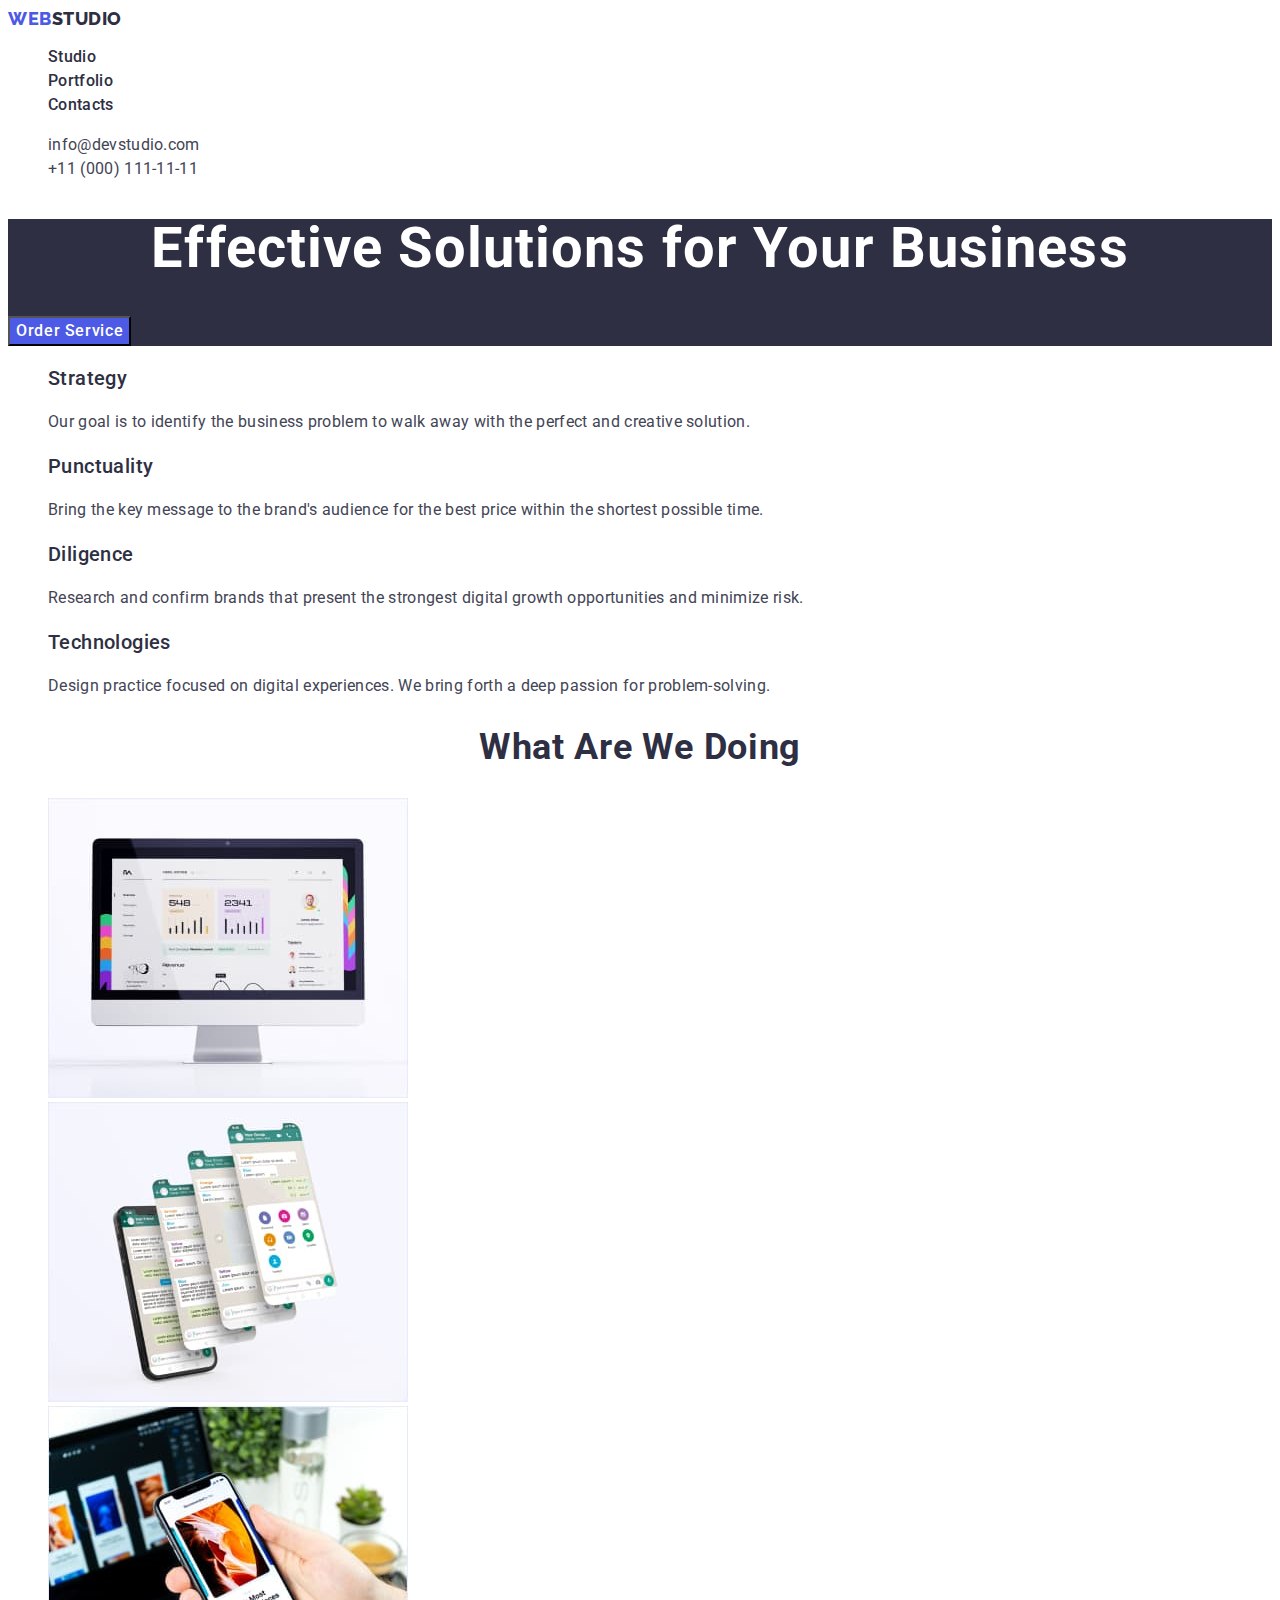
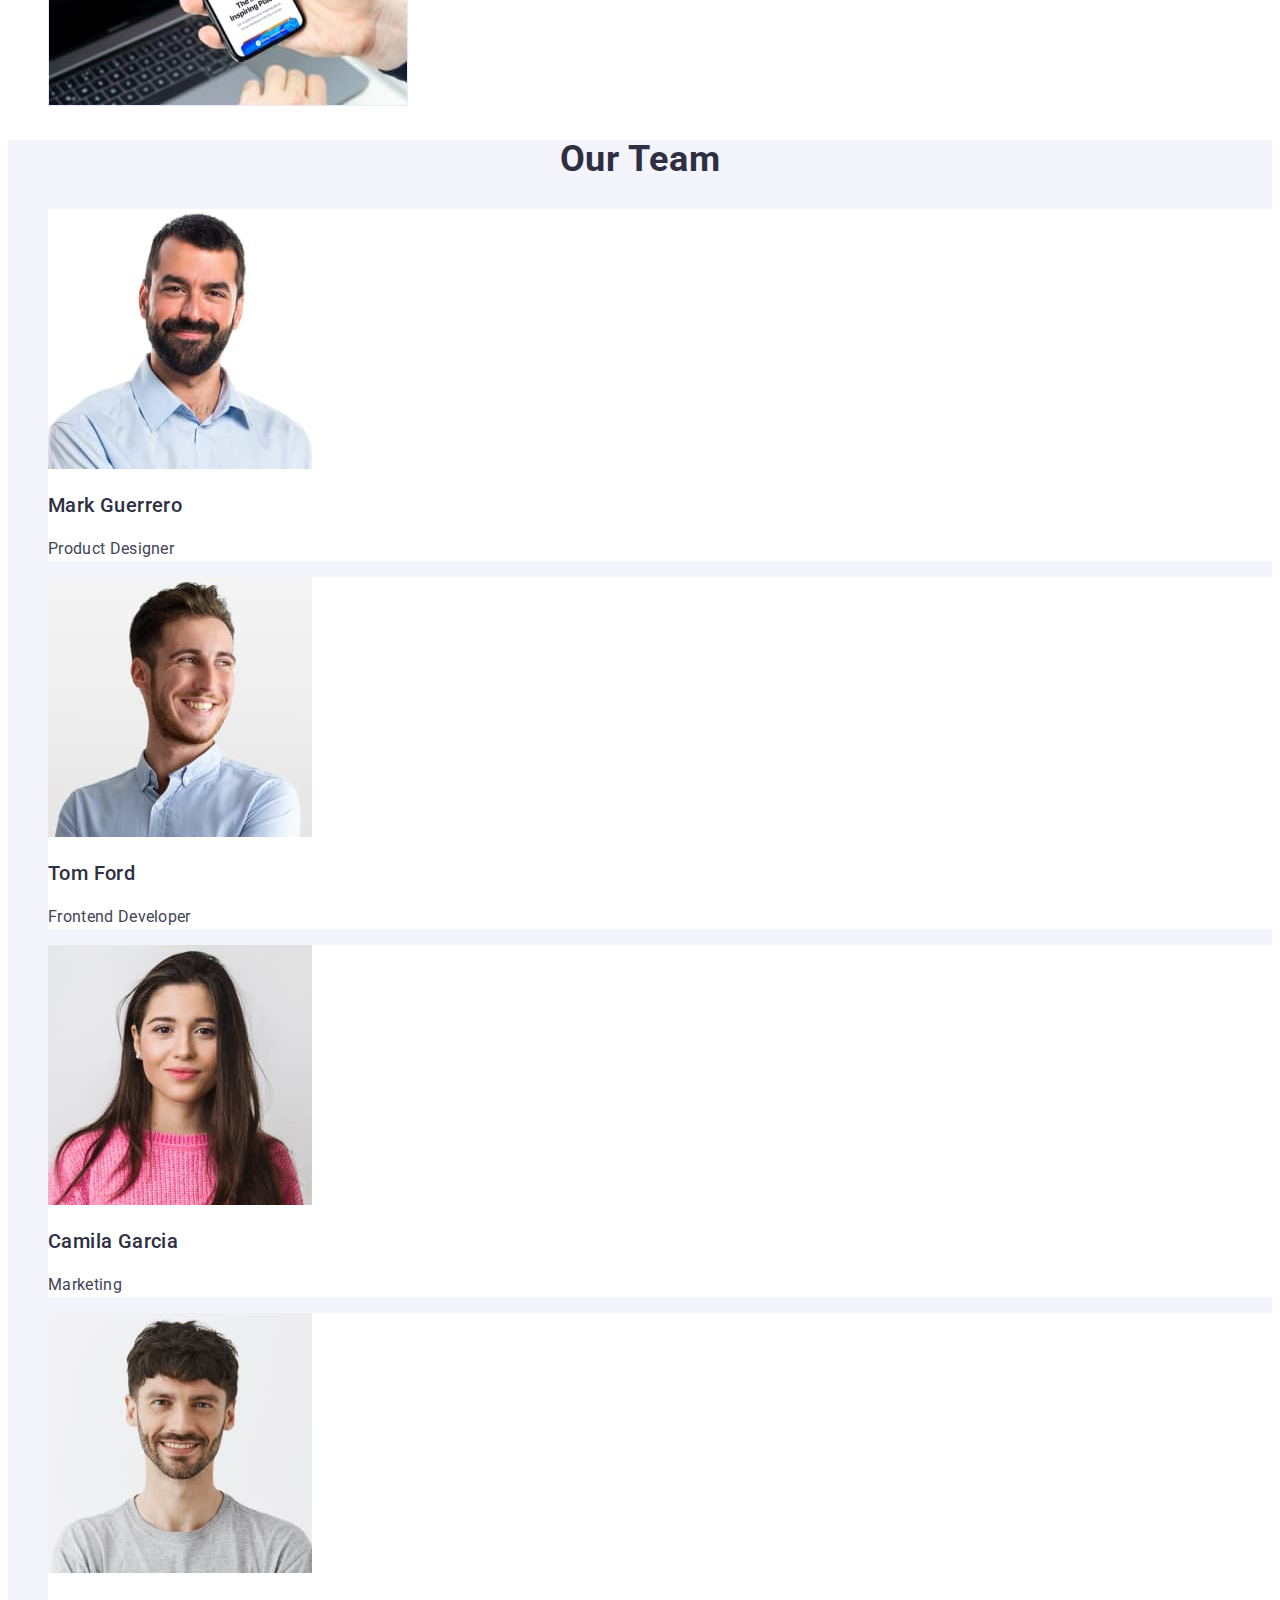
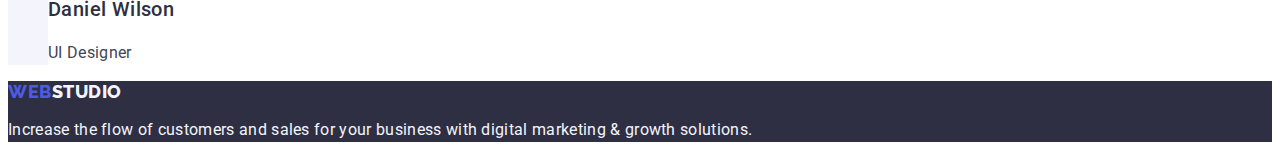
<file: index.html>
<!DOCTYPE html>
<html lang="en">
  <head>
    <meta charset="UTF-8" />
    <meta http-equiv="X-UA-Compatible" content="IE=edge" />
    <meta name="viewport" content="width=device-width, initial-scale=1.0" />
    <title>WEBSTUDIO</title>
    <!-- Подключение шрифтов тремя link с https://fonts.google.com/ -->
    <link rel="preconnect" href="https://fonts.googleapis.com" />
    <link rel="preconnect" href="https://fonts.gstatic.com" crossorigin />
    <link
      href="https://fonts.googleapis.com/css2?family=Raleway:wght@800&family=Roboto:wght@400;500;700;900&display=swap"
      rel="stylesheet"
    />
    <!-- Подключение стилей -->
    <link rel="stylesheet" href="./css/styles.css" />
  </head>
  <body>
    <!-- Шапка -->
    <header class="page-header">
      <nav class="page-nav">
        <a class="logo link" href="./index.html">
          Web<span class="logo-header">Studio</span></a
        >
        <ul class="menu list">
          <li class="menu-item">
            <a class="menu-link link" href="./index.html">Studio</a>
          </li>
          <li class="menu-item">
            <a class="menu-link link" href="./portfolio.html">Portfolio</a>
          </li>
          <li class="menu-item">
            <a class="menu-link link" href="">Contacts</a>
          </li>
        </ul>
      </nav>
      <address class="address-header">
        <ul class="list">
          <li>
            <a class="contact-adress link" href="mailto:info@devstudio.com"
              >info@devstudio.com</a
            >
          </li>
          <li>
            <a class="contact-adress link" href="tel:+110001111111"
              >+11 (000) 111-11-11</a
            >
          </li>
        </ul>
      </address>
    </header>
    <main>
      <!-- Герой -->
      <section class="hero">
        <h1 class="main-title">Effective Solutions for Your Business</h1>
        <button class="modal-btn" type="button">Order Service</button>
      </section>
      <!-- Features -->
      <section class="section">
        <h2 class="hidden" hidden>Features</h2>
        <ul class="list">
          <li>
            <h3 class="list-title">Strategy</h3>
            <p class="list-description">
              Our goal is to identify the business problem to walk away with the
              perfect and creative solution.
            </p>
          </li>
          <li>
            <h3 class="list-title">Punctuality</h3>
            <p class="list-description">
              Bring the key message to the brand's audience for the best price
              within the shortest possible time.
            </p>
          </li>

          <li>
            <h3 class="list-title">Diligence</h3>

            <p class="list-description">
              Research and confirm brands that present the strongest digital
              growth opportunities and minimize risk.
            </p>
          </li>

          <li>
            <h3 class="list-title">Technologies</h3>
            <p class="list-description">
              Design practice focused on digital experiences. We bring forth a
              deep passion for problem-solving.
            </p>
          </li>
        </ul>
      </section>
      <!-- Наши работы -->
      <section class="works">
        <h2 class="section-title">What are we doing</h2>
        <ul class="list">
          <li>
            <img
              src="./images/monitor.jpg"
              alt="monitor"
              width="360"
              height="300"
            />
          </li>
          <li>
            <img
              src="./images/messenger.jpg"
              alt="massenger"
              width="360"
              height="300"
            />
          </li>
          <li>
            <img
              src="./images/telefon.jpg"
              alt="telefon 
            "
              width="360"
              height="300"
            />
          </li>
        </ul>
      </section>
      <!-- Наша команда -->
      <section class="team">
        <h2 class="section-title">Our Team</h2>
        <ul class="list">
          <li class="team-member">
            <img
              src="./images/first.jpg"
              alt="designer"
              width="264"
              height="260"
            />
            <h3 class="list-title">Mark Guerrero</h3>
            <p class="list-description">Product Designer</p>
          </li>
          <li class="team-member">
            <img
              src="./images/second.jpg"
              alt="developer"
              width="264"
              height="260"
            />
            <h3 class="list-title">Tom Ford</h3>
            <p class="list-description">Frontend Developer</p>
          </li>
          <li class="team-member">
            <img
              src="./images/third.jpg"
              alt="marketing"
              width="264"
              height="260"
            />
            <h3 class="list-title">Camila Garcia</h3>
            <p class="list-description">Marketing</p>
          </li>
          <li class="team-member">
            <img
              src="./images/last.jpg"
              alt="UI Designer"
              width="264"
              height="260"
            />
            <h3 class="list-title">Daniel Wilson</h3>
            <p class="list-description">UI Designer</p>
          </li>
        </ul>
      </section>
    </main>
    <!-- Футер -->
    <footer class="footer">
      <a class="logo link" href="./index.html">
        Web<span class="logo-web">Studio</span></a
      >
      <p class="p-footer">
        Increase the flow of customers and sales for your business with digital
        marketing & growth solutions.
      </p>
    </footer>
  </body>
</html>
</file>
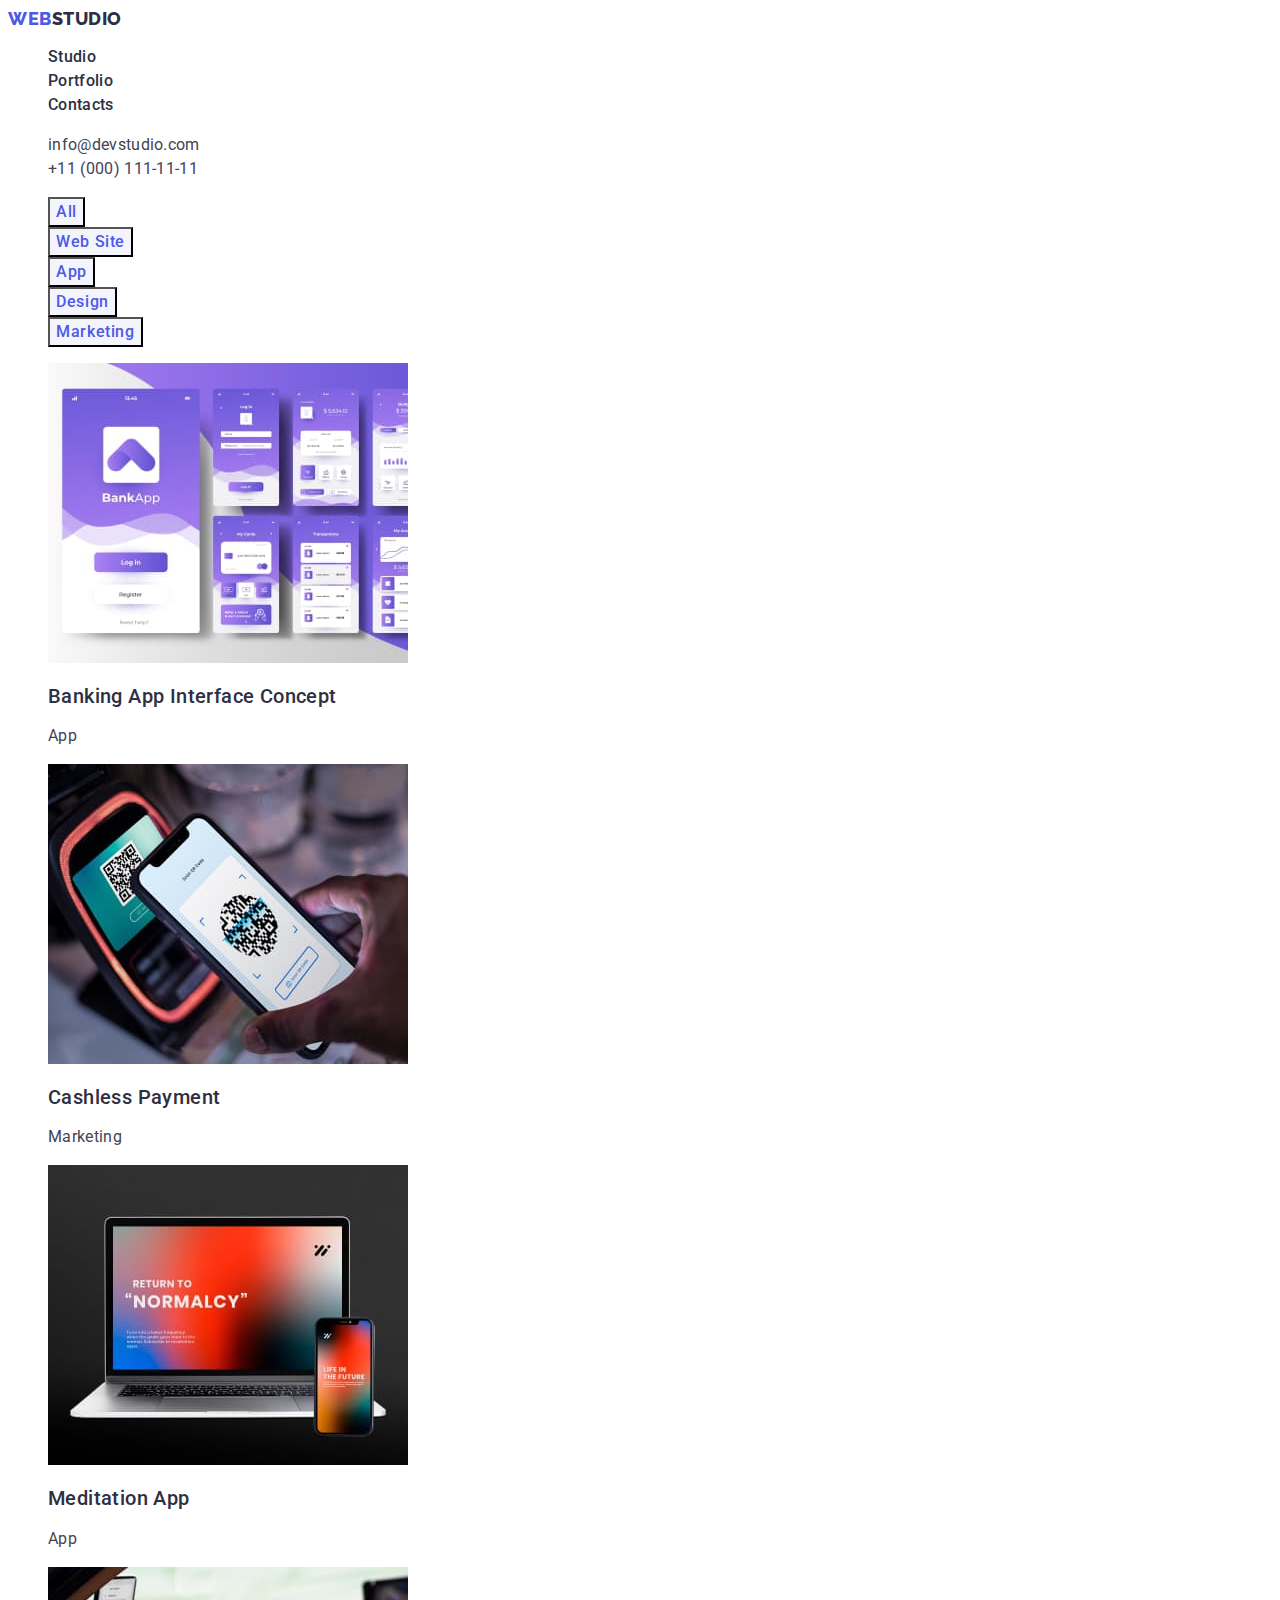
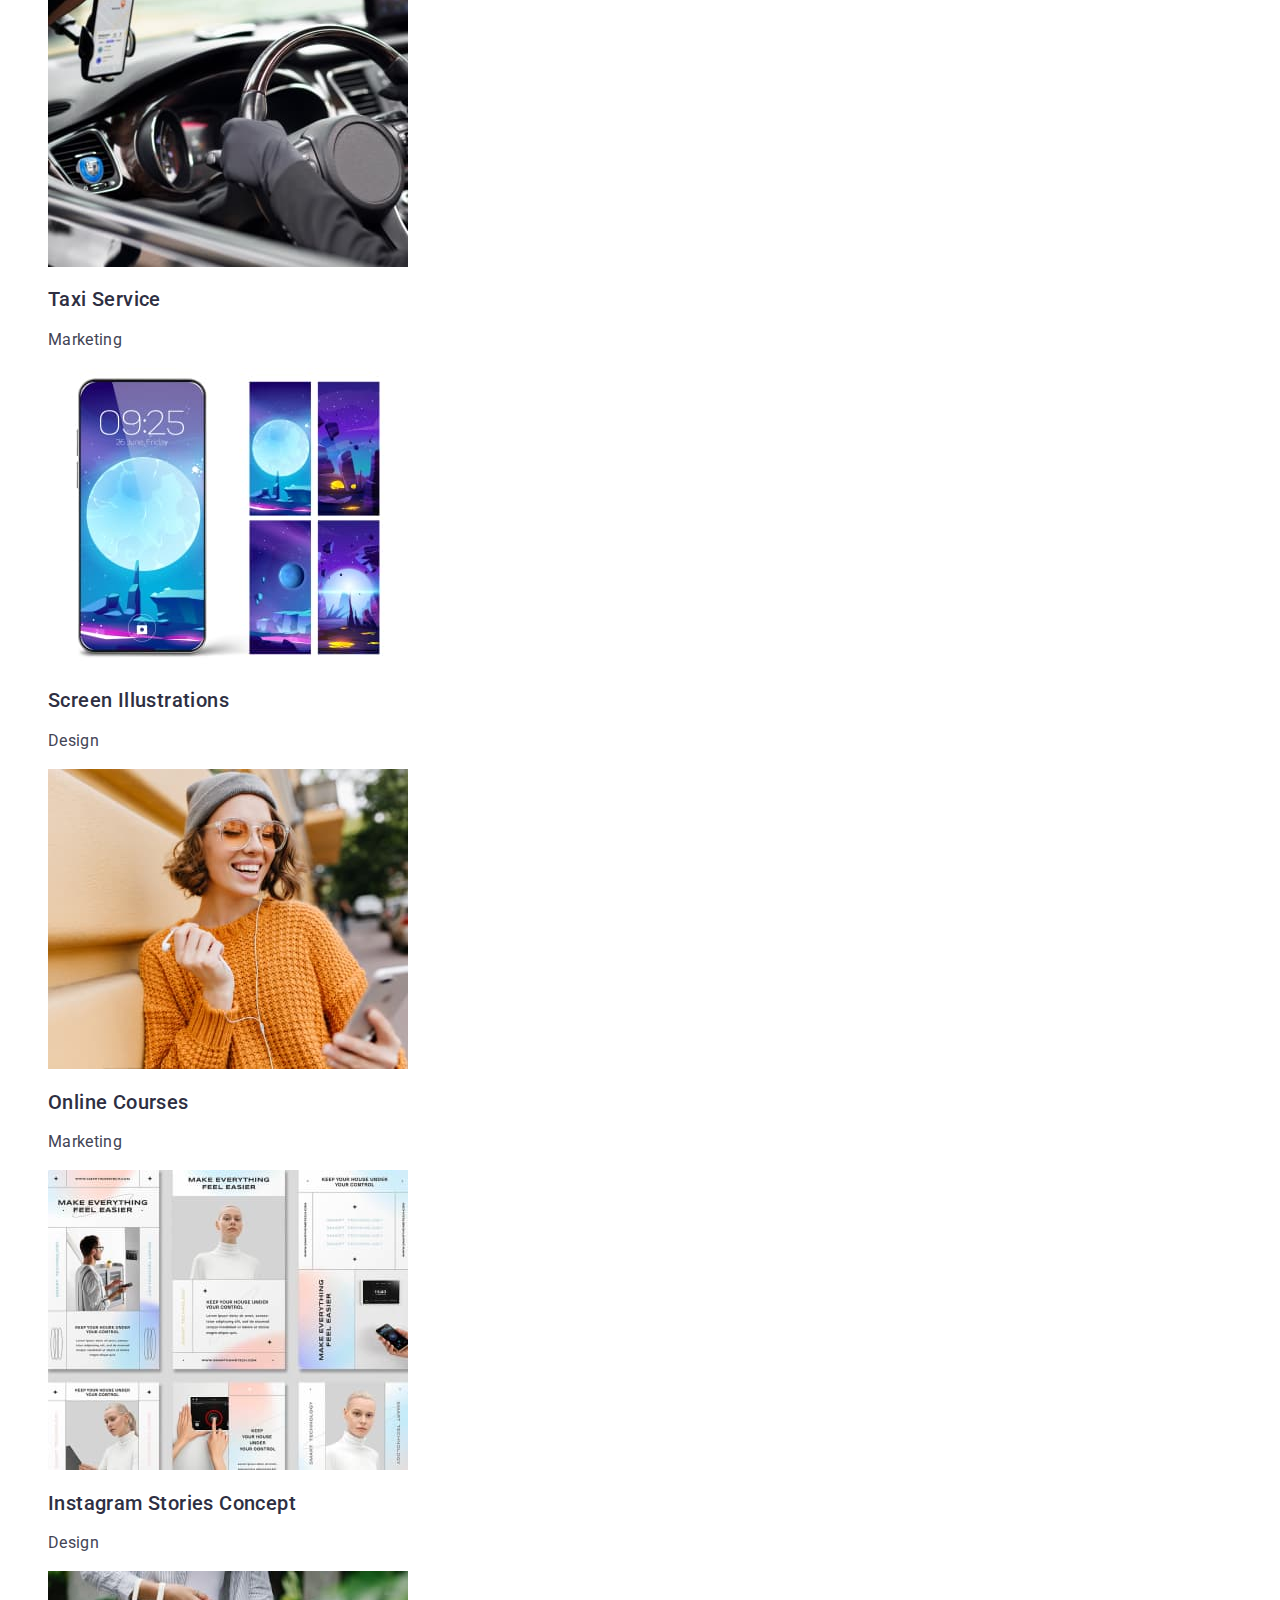
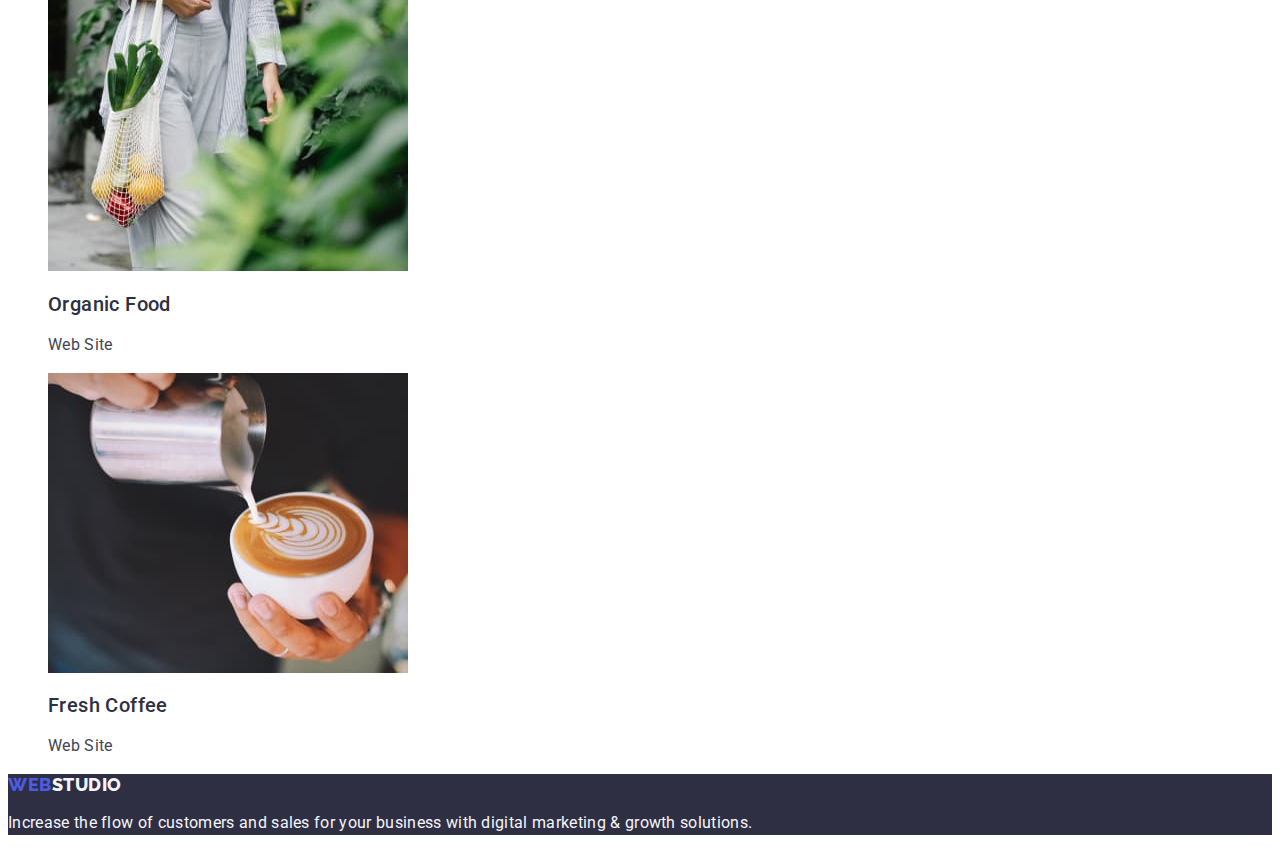
<file: portfolio.html>
<!DOCTYPE html>
<html lang="en">
  <head>
    <meta charset="UTF-8" />
    <meta http-equiv="X-UA-Compatible" content="IE=edge" />
    <meta name="viewport" content="width=device-width, initial-scale=1.0" />
    <title>Portfolio</title>
    <link rel="preconnect" href="https://fonts.googleapis.com" />
    <link rel="preconnect" href="https://fonts.gstatic.com" crossorigin />
    <link
      href="https://fonts.googleapis.com/css2?family=Raleway:wght@800&family=Roboto:wght@400;500;700;900&display=swap"
      rel="stylesheet"
    />
    <link rel="stylesheet" href="./css/styles.css" />
  </head>
  <body>
    <!-- Шапка портфолио -->
    <header class="page-header">
      <nav class="page-nav">
        <a class="logo link" href="./index.html">
          Web<span class="logo-header">Studio</span></a
        >
        <ul class="menu list">
          <li class="menu-item">
            <a class="menu-link link" href="./index.html">Studio</a>
          </li>
          <li class="menu-item">
            <a class="menu-link link" href="./portfolio.html">Portfolio</a>
          </li>
          <li class="menu-item">
            <a class="menu-link link" href="">Contacts</a>
          </li>
        </ul>
      </nav>
      <address class="address-header">
        <ul class="list">
          <li>
            <a class="contact-adress link" href="mailto:info@devstudio.com"
              >info@devstudio.com</a
            >
          </li>
          <li>
            <a class="contact-adress link" href="tel:+110001111111"
              >+11 (000) 111-11-11</a
            >
          </li>
        </ul>
      </address>
    </header>
    <main>
      <section>
        <h1 hidden>our works</h1>
        <!-- Фильтры кнопок -->
        <ul class="filter-list list">
          <li><button class="filter-btn" type="button">All</button></li>
          <li><button class="filter-btn" type="button">Web Site</button></li>
          <li><button class="filter-btn" type="button">App</button></li>
          <li><button class="filter-btn" type="button">Design</button></li>
          <li><button class="filter-btn" type="button">Marketing</button></li>
        </ul>
        <ul class="list">
          <li>
            <a class="link" href="">
              <img
                src="./images/BankingApp.jpg"
                alt="Banking"
                width="360"
                height="300"
              />
              <h2 class="list-title">Banking App Interface Concept</h2>
              <p class="list-description">App</p>
            </a>
          </li>
          <li>
            <a class="link" href="">
              <img
                src="./images/CashlessPayment.jpg"
                alt="Cashless"
                width="360"
                height="300"
              />
              <h2 class="list-title">Cashless Payment</h2>
              <p class="list-description">Marketing</p>
            </a>
          </li>
          <li>
            <a class="link" href="">
              <img
                src="./images/Meditation.jpg"
                alt="Meditation"
                width="360"
                height="300"
              />
              <h2 class="list-title">Meditation App</h2>
              <p class="list-description">App</p>
            </a>
          </li>
          <li>
            <a class="link" href="">
              <img
                src="./images/TaxiService.jpg"
                alt="Taxi"
                width="360"
                height="300"
              />
              <h2 class="list-title">Taxi Service</h2>
              <p class="list-description">Marketing</p>
            </a>
          </li>
          <li>
            <a class="link" href="">
              <img
                src="./images/ScreenIllustrations.jpg"
                alt="Screen"
                width="360"
                height="300"
              />
              <h2 class="list-title">Screen Illustrations</h2>
              <p class="list-description">Design</p>
            </a>
          </li>
          <li>
            <a class="link" href="">
              <img
                src="./images/OnlineCourses.jpg"
                alt="Online Courses"
                width="360"
                height="300"
              />
              <h2 class="list-title">Online Courses</h2>
              <p class="list-description">Marketing</p>
            </a>
          </li>
          <li>
            <a class="link" href="">
              <img
                src="./images/InstagramStoriesConcept.jpg"
                alt="Instagram"
                width="360"
                height="300"
              />
              <h2 class="list-title">Instagram Stories Concept</h2>
              <p class="list-description">Design</p>
            </a>
          </li>
          <li>
            <a class="link" href="">
              <img
                src="./images/OrganicFood.jpg"
                alt="Organic Food"
                width="360"
                height="300"
              />
              <h2 class="list-title">Organic Food</h2>
              <p class="list-description">Web Site</p>
            </a>
          </li>
          <li>
            <a class="link" href="">
              <img
                src="./images/FreshCoffee.jpg"
                alt="Coffee"
                width="360"
                height="300"
              />
              <h2 class="list-title">Fresh Coffee</h2>
              <p class="list-description">Web Site</p>
            </a>
          </li>
        </ul>
      </section>
    </main>
    <!-- Футер -->
    <footer class="footer">
      <a class="logo link" href="./index.html"
        >Web<span class="logo-web">Studio</span></a
      >
      <p class="p-footer">
        Increase the flow of customers and sales for your business with digital
        marketing & growth solutions.
      </p>
    </footer>
  </body>
</html>
</file>
<file: css/styles.css>
:root {
  --brandcolor: #2e2f42;
  --logocolor: #4d5ae5;
}

/* цвет основного текста #2E2F42 */

/* Навигация сайта */
/* убираю маркеры в списке */
.list {
  list-style: none;
}

/* убираю подчеркивание ссылок */
.link {
  text-decoration: none;
}

/* основной шрифт страницы */
body {
  font-family: 'Roboto', sans-serif;
  color: #434455;
  background-color: #ffffff;
}
/**************** HEADER************ */
.logo {
  font-family: 'Raleway', sans-serif;

  font-weight: 800;
  font-size: 18px;
  line-height: 1.17;
  letter-spacing: 0.03em;
  text-transform: uppercase;
  color: var(--logocolor);
}
.logo-header {
    color: var(--brandcolor);
    
}
.menu-link {
  font-weight: 500;
  font-size: 16px;
  line-height: 1.5;
  letter-spacing: 0.02em;
  color: var(--brandcolor);
}

.menu-link:hover,
.menu-link:focus {
  color: #404bbf;
}

.contact-adress {
  font-style: normal;
  font-weight: 400;
  font-size: 16px;
  line-height: 1.5;
  letter-spacing: 0.02em;
  color: #434455;
}

.contact-adress:hover,
.contact-adress:focus {
  color: #404bbf;
}
.address-header {
  font-style: normal;
}
/* ************Герой************* */
.modal-btn,
.filter-btn {
  font-weight: 500;
  font-size: 16px;
  line-height: 1.5;
  letter-spacing: 0.04em;
  color: #ffffff;
  background: var(--logocolor);
  cursor: pointer;
  font-family: 'Roboto', sans-serif;
}

.modal-btn:hover,
.modal-btn:focus {
  background: #404bbf;
}
.filter-btn {
  color: var(--logocolor);
  background: #f4f4fd;
}
.filter-btn:hover,
.filter-btn:focus {
  background: #404bbf;
  color: #ffffff;
}
.main-title {
  font-weight: 700;
  font-size: 56px;
  line-height: 1.07;
  text-align: center;
  letter-spacing: 0.02em;
  color: #ffffff;
}

.section-title {
  font-weight: 700;
  font-size: 36px;
  line-height: 1.11;
  text-align: center;
  letter-spacing: 0.02em;
  text-transform: capitalize;
  color: var(--brandcolor);
}
.hero {
  background-color: var(--brandcolor);
}
/* ************Features *********************/

.list-title {
  font-weight: 500;
  font-size: 20px;
  line-height: 1.2;
  letter-spacing: 0.02em;

  color: var(--brandcolor);
}
.list-description {
  font-size: 16px;
  line-height: 1.5;
  letter-spacing: 0.02em;
  color: #434455;
}
.team {
  background-color: #f4f4fd;
}
/***************Футер************** */
.footer{
    background-color: var(--brandcolor);
}
.p-footer {
  font-size: 16px;
  line-height: 1.5;
  letter-spacing: 0.02em;
  background-color: var(--brandcolor);
  color: #F4F4FD;
}
.team-member{
    background-color: #FFFFFF
}
.logo-web {
    color: #f4f4fd;
}
</file>
